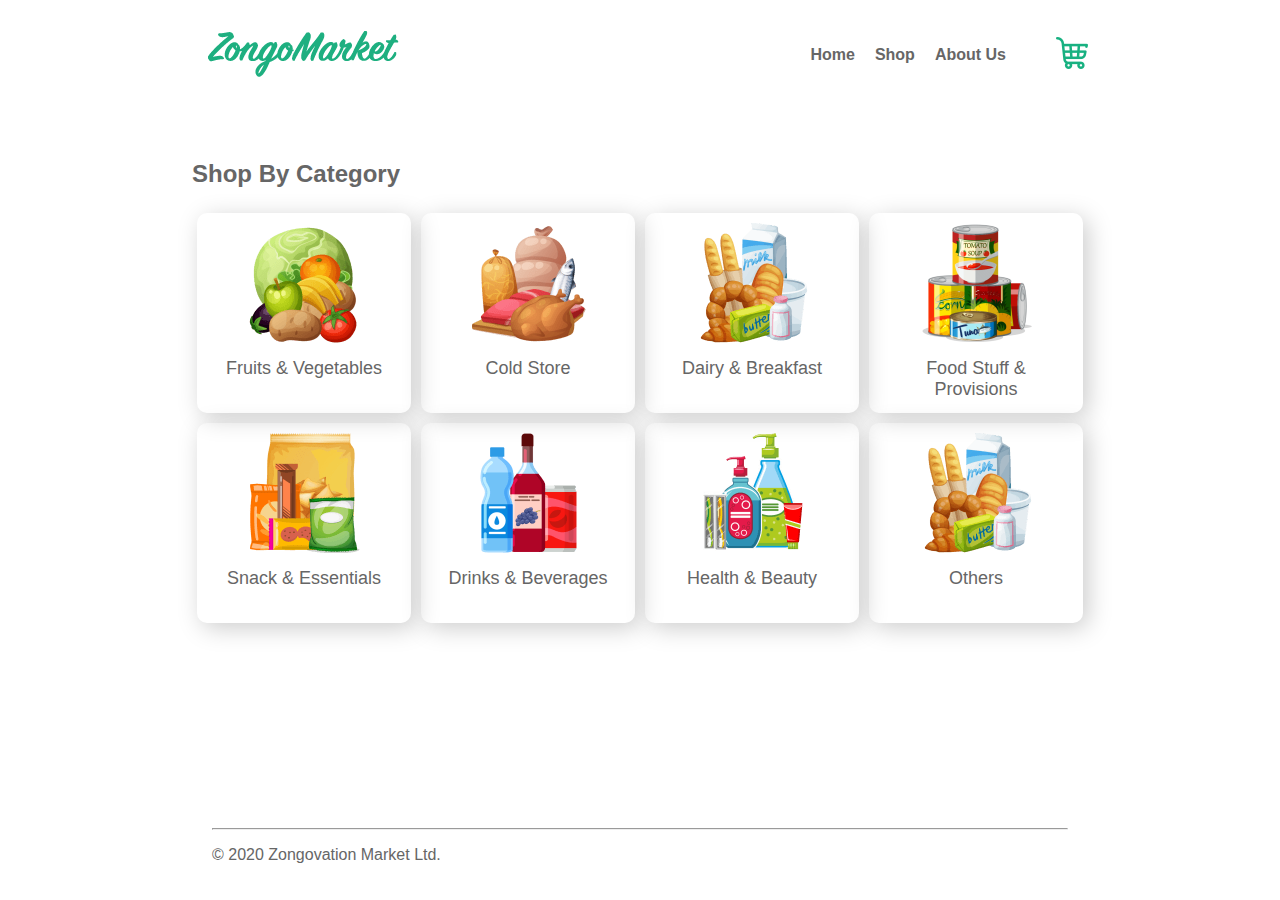
<file: index.html>
<!doctype html>
<html>
<head>
<title>Zongo shop</title>

<link rel="stylesheet" type="text/css" href="css/style.css">
</head>
<body>

<!-- Header here -->
<div class="header">
<img class="logo" src="images/logo.png" alt="logo">

<ul class="nav">
	<li><a href="index.html" >Home</a>
	<li><a href="#" >Shop</a>
	<!-- <li><a href="#" >Track your Order</a> -->
	<li><a href="#" >About Us</a>
</ul>

	<a  class="cart" href="#" ><img src="images/shopping.png" ></a>

</div>


<!-- Main Content here-->
<div class="main">
	<h2 class="title" >Shop By Category</h2>
<div class="categories">
	<div class="category-card">
		<a href="fruits-vegetables.html">
			<img src="images/fruits-vegetables.png">
			<p class="category-name" >Fruits & Vegetables</p>
		</a> 
		
	</div>

	
	<div class="category-card">
		<a href="cold-store.html">
		<img src="images/cold-store.png"> 
		<p class="category-name" >Cold Store</p>
	</a>
	</div>
	<div class="category-card">
		<a href="dairy-breakfast.html">
		<img src="images/dairy-breakfast.png"> 
		<p class="category-name" >Dairy & Breakfast</p>
	</a>
	</div>
<div class="category-card">
	<a href="#">
		<img src="images/provision.png"> 
		<p class="category-name" >Food Stuff & Provisions</p>
	</a>
	</div>

		<div class="category-card">
			<a href="#">
		<img src="images/snack.png"> 
		<p class="category-name" >Snack & Essentials</p>
	</a>
	</div>
	<div class="category-card">
		<a href="#">
		<img src="images/water-drink.png"> 
		<p class="category-name" >Drinks & Beverages</p>
	</a>
	</div>
	<div class="category-card">
		<a href="#">
		<img src="images/health-beauty.png"> 
		<p class="category-name" >Health & Beauty</p>
	</a>
	</div>
	<div class="category-card">
		<a href="#">
		<img src="images/others.png"> 
		<p class="category-name" >Others</p>
	</a>
	</div>
</div>
</div>

<!-- Footer here-->
<div class="footer">
	<hr>
	<p>&copy; 2020 Zongovation Market Ltd.</p>
</div>

</body>
</html>
</file>
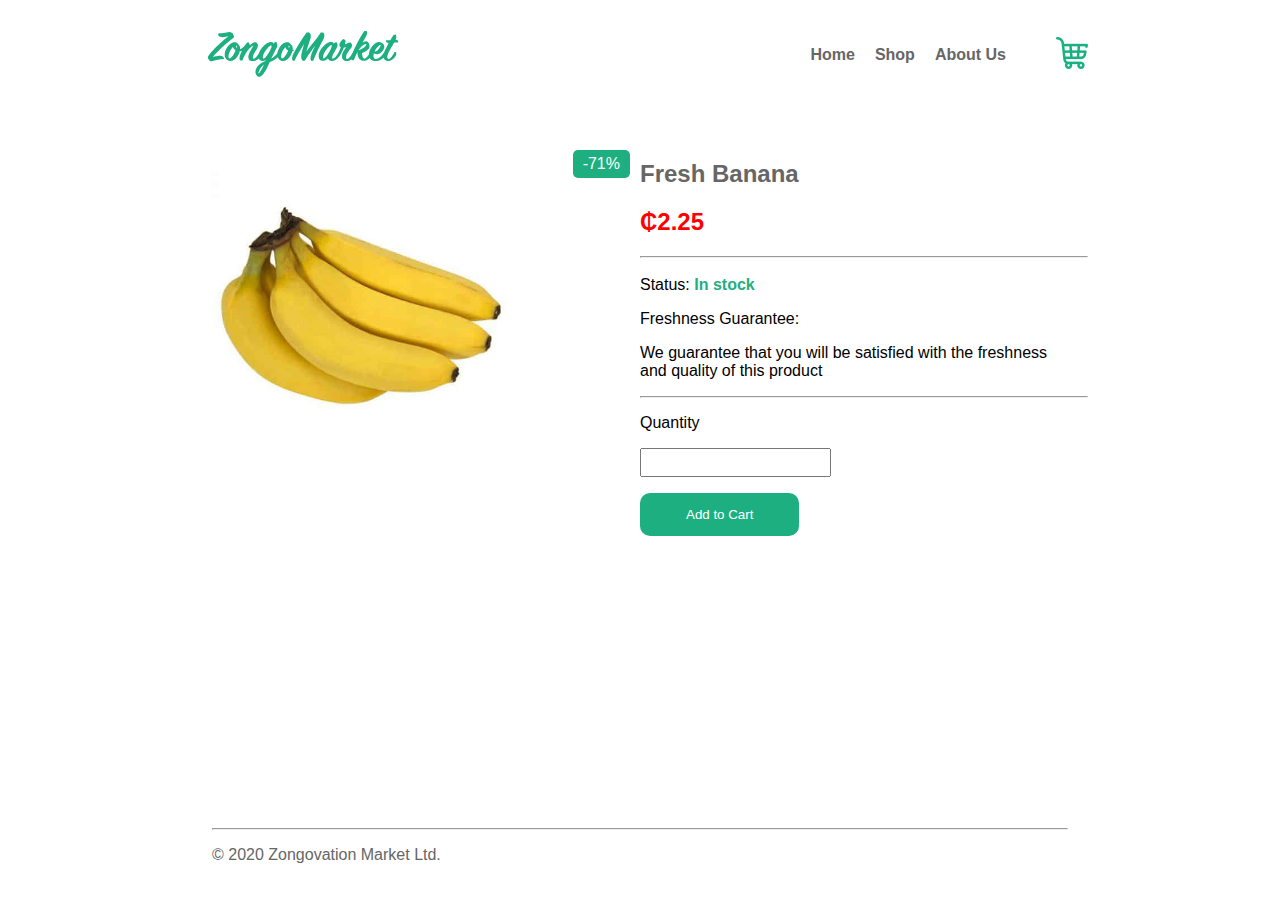
<file: banana.html>
<!doctype html>
<html>
<head>
<title>Zongo shop</title>

<link rel="stylesheet" type="text/css" href="css/style.css">
<style type="text/css">
	
</style>
</head>
<body>

<!-- Header here -->
<div class="header">
<img class="logo" src="images/logo.png" alt="logo">

<ul class="nav">
	<li><a href="index.html" >Home</a>
	<li><a href="#" >Shop</a>
	<!-- <li><a href="#" >Track your Order</a> -->
	<li><a href="#" >About Us</a>
</ul>

	<a class="cart" href="#" ><img src="images/shopping.png" ></a>

</div>


<!-- Main Content here-->
<div class="main detail-page">
		<div class="detail-img">
			<img width="75%" src="images/fruits-vegetables/banana.jpeg">
		<span class="discount-percent">-71%</span>
		</div>
		<div>
			<h2 class="title" >Fresh Banana</h2>
			<h2 style="color: #ff0000;">₵2.25</h2>
			<hr>
			Status: <span class="stock">In stock</span>

			<p>Freshness Guarantee:</p>
			<p>We guarantee that you will be satisfied with the freshness <br> and quality of this product</p>
			<hr>
			<p>Quantity</p>
			<p><input type="number" style="padding: 5px; display: inline-block;"> </p>
			<button>Add to Cart</button>

		</div>

	
</div>
</div>

<!-- Footer here-->
<div class="footer">
	<hr>
	<p>© 2020 Zongovation Market Ltd.</p>
</div>

</body>
</html>
</file>
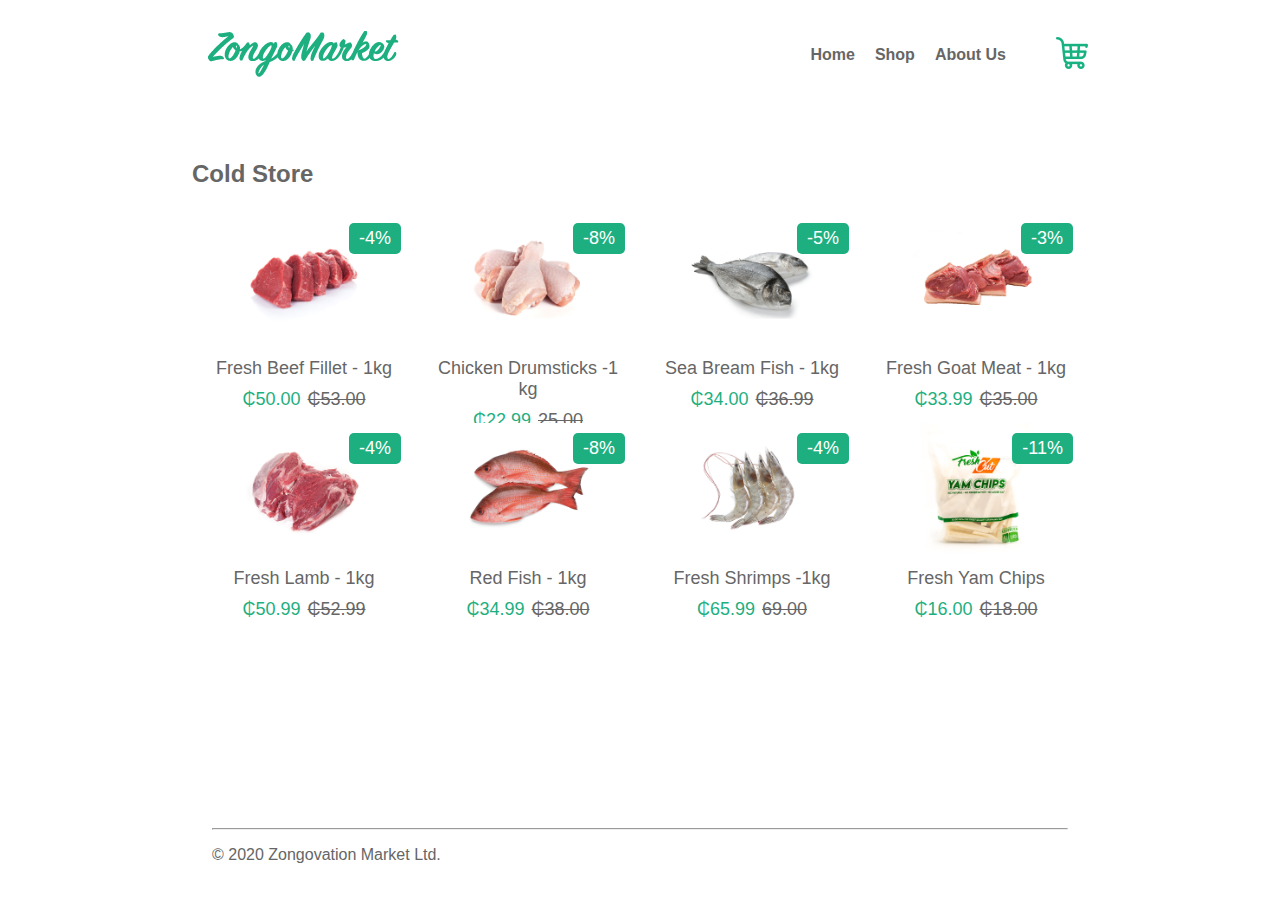
<file: cold-store.html>
<!doctype html>
<html>
<head>
<title>Zongo shop</title>

<link rel="stylesheet" type="text/css" href="css/style.css">
<style type="text/css">
	
</style>
</head>
<body>

<!-- Header here -->
<div class="header">
<img class="logo" src="images/logo.png" alt="logo">

<ul class="nav">
	<li><a href="index.html" >Home</a>
	<li><a href="#" >Shop</a>
	<!-- <li><a href="#" >Track your Order</a> -->
	<li><a href="#" >About Us</a>
</ul>

	<a class="cart" href="#" ><img src="images/shopping.png" ></a>

</div>


<!-- Main Content here-->
<div class="main">
	<h2 class="title" >Cold Store</h2>
<div class="products">
	<div class="product-card">
		<span class="discount-percent">-4%</span>
		<a href="banana.html">
			<img src="images/cold-store/beef.png">
			<p class="product-name" >Fresh Beef Fillet - 1kg</p>
			<span class="discount-price">₵50.00</span><span class="price">₵53.00</span>

		</a> 
		
	</div>
	<div class="product-card">
		<span class="discount-percent">-8%</span>
		<a href="#">
			<img src="images/cold-store/chicken.png">
		<p class="product-name" >Chicken Drumsticks -1 kg</p>
		<span class="discount-price">₵22.99</span><span class="price">25.00</span>

	</a>
	</div>

	<div class="product-card">
		<span class="discount-percent">-5%</span>
		<a href="#">
			<img src="images/cold-store/fish.png">
		<p class="product-name" >Sea Bream Fish - 1kg</p>
		<span class="discount-price">₵34.00</span><span class="price">₵36.99</span>
	</a>
	</div>


	<div class="product-card">
		<span class="discount-percent">-3%</span>
		<a href="#">
		<img src="images/cold-store/goat-meat.png">
	<p class="product-name" >Fresh Goat Meat - 1kg</p>
	<span class="discount-price">₵33.99</span><span class="price">₵35.00</span>

</a>
</div>

	<div class="product-card">
		<span class="discount-percent">-4%</span>
		<a href="#">
			<img src="images/cold-store/meat.png">
		<p class="product-name" >Fresh Lamb - 1kg</p>
		<span class="discount-price">₵50.99</span><span class="price">₵52.99</span>
	</a>
	</div>

	<div class="product-card">
		<span class="discount-percent">-8%</span>
		<a href="#">
			<img src="images/cold-store/red-fish.png">
		<p class="product-name" >Red Fish - 1kg</p>
		<span class="discount-price">₵34.99</span><span class="price">₵38.00</span>
	</a>
	</div>

	<div class="product-card">
		<span class="discount-percent">-4%</span>
		<a href="#">
			<img src="images/cold-store/shrimps.png">
		<p class="product-name" >Fresh Shrimps -1kg</p>
		<span class="discount-price">₵65.99</span><span class="price">69.00</span>
	</a>
	</div>



		<div class="product-card">
			<span class="discount-percent">-11%</span>
		<a href="#">
			<img src="images/cold-store/yam-chips.png">
		<p class="product-name" >Fresh Yam Chips</p>
		<span class="discount-price">₵16.00</span><span class="price">₵18.00</span>
	</a>
	</div>

	
</div>
</div>

<!-- Footer here-->
<div class="footer">
	<hr>
	<p>© 2020 Zongovation Market Ltd.</p>
</div>

</body>
</html>
</file>
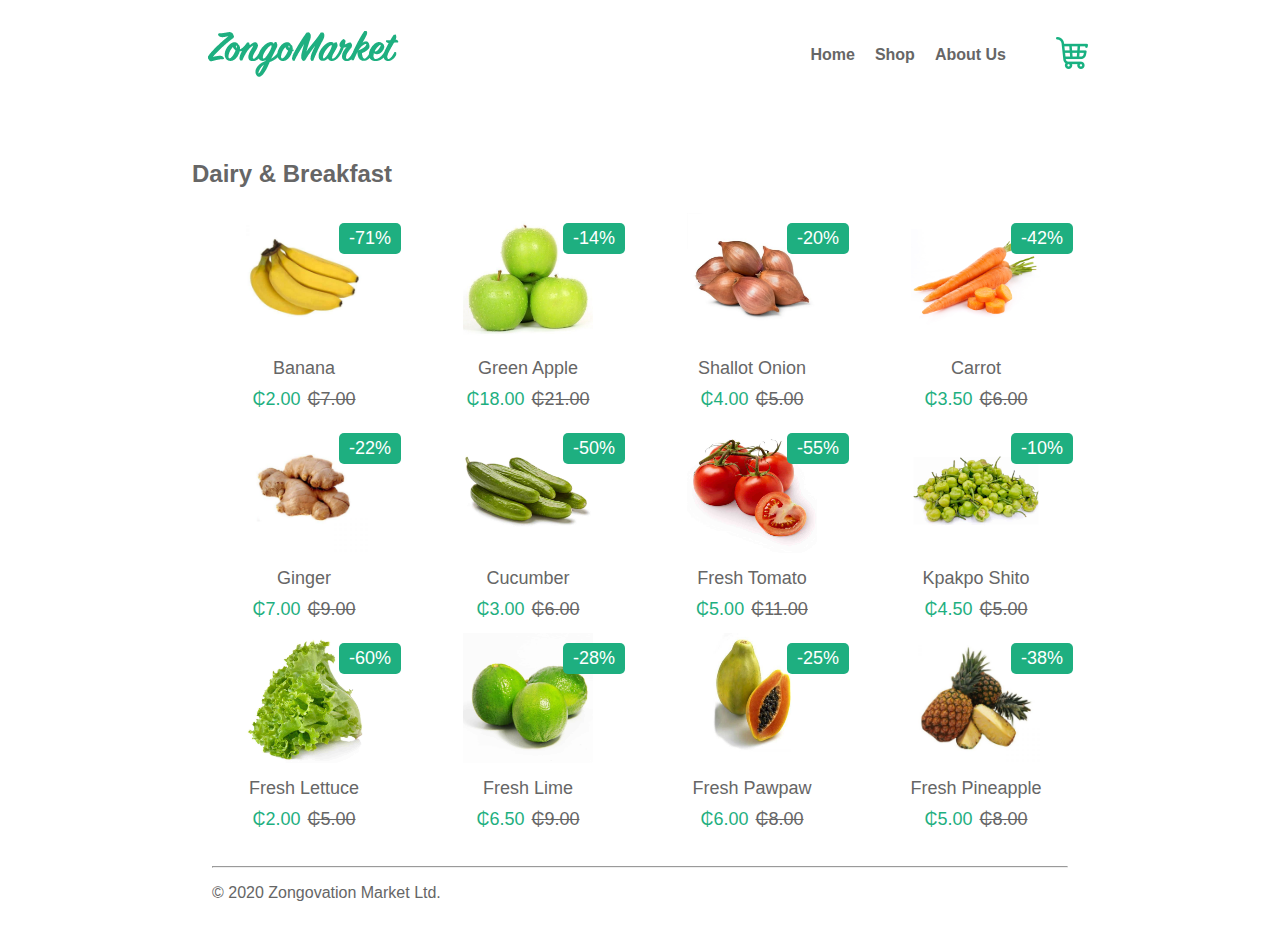
<file: dairy-breakfast.html>
<!doctype html>
<html>
<head>
<title>Zongo shop</title>

<link rel="stylesheet" type="text/css" href="css/style.css">
<style type="text/css">
	
</style>
</head>
<body>

<!-- Header here -->
<div class="header">
<img class="logo" src="images/logo.png" alt="logo">

<ul class="nav">
	<li><a href="index.html" >Home</a>
	<li><a href="#" >Shop</a>
	<!-- <li><a href="#" >Track your Order</a> -->
	<li><a href="#" >About Us</a>
</ul>

	<a class="cart" href="#" ><img src="images/shopping.png" ></a>

</div>


<!-- Main Content here-->
<div class="main">
	<h2 class="title" >Dairy & Breakfast</h2>
<div class="products">
	<div class="product-card">
		<span class="discount-percent">-71%</span>
		<a href="banana.html">
			<img src="images/fruits-vegetables/banana.jpeg">
			<p class="product-name" >Banana</p>
			<span class="discount-price">₵2.00</span><span class="price">₵7.00</span>

		</a> 
		
	</div>
	<div class="product-card">
		<span class="discount-percent">-14%</span>
		<a href="#">
			<img src="images/fruits-vegetables/green-apple.jpeg">
		<p class="product-name" >Green Apple</p>
		<span class="discount-price">₵18.00</span><span class="price">₵21.00</span>

	</a>
	</div>

	<div class="product-card">
		<span class="discount-percent">-20%</span>
		<a href="#">
			<img src="images/fruits-vegetables/onion.jpg">
		<p class="product-name" >Shallot Onion</p>
		<span class="discount-price">₵4.00</span><span class="price">₵5.00</span>
	</a>
	</div>


	<div class="product-card">
		<span class="discount-percent">-42%</span>
		<a href="#">
		<img src="images/fruits-vegetables/carrot.jpg">
	<p class="product-name" >Carrot</p>
	<span class="discount-price">₵3.50</span><span class="price">₵6.00</span>

</a>
</div>

	<div class="product-card">
		<span class="discount-percent">-22%</span>
		<a href="#">
			<img src="images/fruits-vegetables/ginger.jpg">
		<p class="product-name" >Ginger</p>
		<span class="discount-price">₵7.00</span><span class="price">₵9.00</span>
	</a>
	</div>

	<div class="product-card">
		<span class="discount-percent">-50%</span>
		<a href="#">
			<img src="images/fruits-vegetables/cucumber.jpg">
		<p class="product-name" >Cucumber</p>
		<span class="discount-price">₵3.00</span><span class="price">₵6.00</span>
	</a>
	</div>

	<div class="product-card">
		<span class="discount-percent">-55%</span>
		<a href="#">
			<img src="images/fruits-vegetables/fresh-tomato.jpg">
		<p class="product-name" >Fresh Tomato</p>
		<span class="discount-price">₵5.00</span><span class="price">₵11.00</span>
	</a>
	</div>



		<div class="product-card">
			<span class="discount-percent">-10%</span>
		<a href="#">
			<img src="images/fruits-vegetables/kpakpo-shito.jpg">
		<p class="product-name" >Kpakpo Shito</p>
		<span class="discount-price">₵4.50</span><span class="price">₵5.00</span>
	</a>
	</div>

		<div class="product-card">
			<span class="discount-percent">-60%</span>
		<a href="#">
			<img src="images/fruits-vegetables/lettuce.jpg">
		<p class="product-name" >Fresh Lettuce</p>
		<span class="discount-price">₵2.00</span><span class="price">₵5.00</span>
	</a>
	</div>

		<div class="product-card">
			<span class="discount-percent">-28%</span>
		<a href="#">
			<img src="images/fruits-vegetables/lime.jpeg">
		<p class="product-name" >Fresh Lime</p>
		<span class="discount-price">₵6.50</span><span class="price">₵9.00</span>
	</a>
</div>
		<div class="product-card">
		<span class="discount-percent">-25%</span>

		<a href="#">
			<img src="images/fruits-vegetables/pawpaw.jpg">
		<p class="product-name" >Fresh Pawpaw</p>
		<span class="discount-price">₵6.00</span><span class="price">₵8.00</span>
	</a>
	</div>

		<div class="product-card">
			<span class="discount-percent">-38%</span>
		<a href="#">
			<img src="images/fruits-vegetables/pineapple.jpeg">
		<p class="product-name" >Fresh Pineapple</p>
		<span class="discount-price">₵5.00</span><span class="price">₵8.00</span>
	</a>
	</div>


	
</div>
</div>

<!-- Footer here-->
<div class="footer">
	<hr>
	<p>© 2020 Zongovation Market Ltd.</p>
</div>

</body>
</html>
</file>
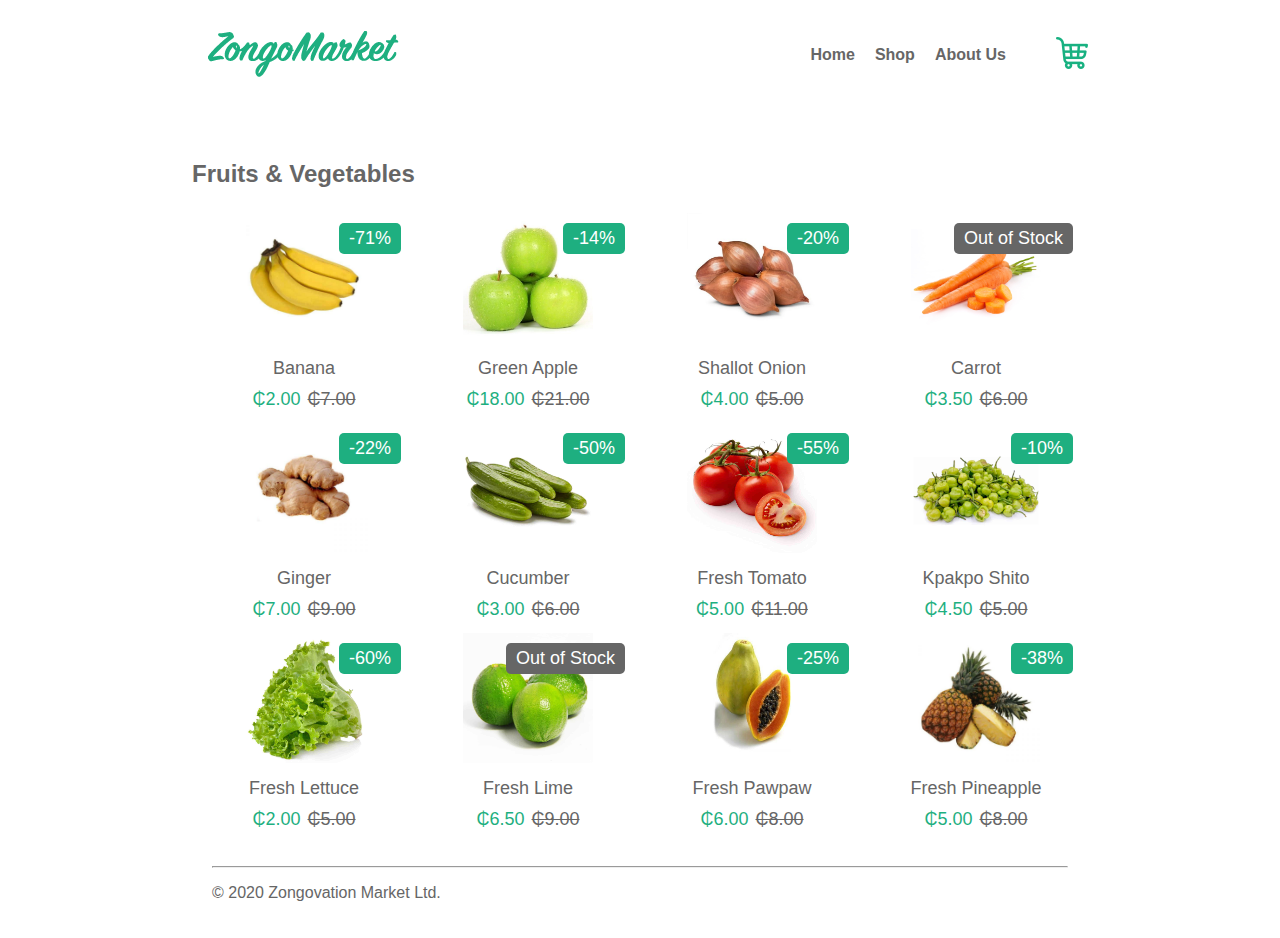
<file: fruits-vegetables.html>
<!doctype html>
<html>
<head>
<title>Zongo shop</title>

<link rel="stylesheet" type="text/css" href="css/style.css">
<style type="text/css">
	
</style>
</head>
<body>

<!-- Header here -->
<div class="header">
<img class="logo" src="images/logo.png" alt="logo">

<ul class="nav">
	<li><a href="index.html" >Home</a>
	<li><a href="#" >Shop</a>
	<!-- <li><a href="#" >Track your Order</a> -->
	<li><a href="#" >About Us</a>
</ul>

	<a class="cart" href="#" ><img src="images/shopping.png" ></a>

</div>


<!-- Main Content here-->
<div class="main">
	<h2 class="title" >Fruits & Vegetables</h2>
<div class="products">
	<div class="product-card">
		<span class="discount-percent">-71%</span>
		<a href="banana.html">
			<img src="images/fruits-vegetables/banana.jpeg">
			<p class="product-name" >Banana</p>
			<span class="discount-price">₵2.00</span><span class="price">₵7.00</span>

		</a> 
		
	</div>
	<div class="product-card">
		<span class="discount-percent">-14%</span>
		<a href="#">
			<img src="images/fruits-vegetables/green-apple.jpeg">
		<p class="product-name" >Green Apple</p>
		<span class="discount-price">₵18.00</span><span class="price">₵21.00</span>

	</a>
	</div>

	<div class="product-card">
		<span class="discount-percent">-20%</span>
		<a href="#">
			<img src="images/fruits-vegetables/onion.jpg">
		<p class="product-name" >Shallot Onion</p>
		<span class="discount-price">₵4.00</span><span class="price">₵5.00</span>
	</a>
	</div>


	<div class="product-card">
		<span class="out-stock">Out of Stock</span>
		<a href="#">
		<img src="images/fruits-vegetables/carrot.jpg">
	<p class="product-name" >Carrot</p>
	<span class="discount-price">₵3.50</span><span class="price">₵6.00</span>

</a>
</div>

	<div class="product-card">
		<span class="discount-percent">-22%</span>
		<a href="#">
			<img src="images/fruits-vegetables/ginger.jpg">
		<p class="product-name" >Ginger</p>
		<span class="discount-price">₵7.00</span><span class="price">₵9.00</span>
	</a>
	</div>

	<div class="product-card">
		<span class="discount-percent">-50%</span>
		<a href="#">
			<img src="images/fruits-vegetables/cucumber.jpg">
		<p class="product-name" >Cucumber</p>
		<span class="discount-price">₵3.00</span><span class="price">₵6.00</span>
	</a>
	</div>

	<div class="product-card">
		<span class="discount-percent">-55%</span>
		<a href="#">
			<img src="images/fruits-vegetables/fresh-tomato.jpg">
		<p class="product-name" >Fresh Tomato</p>
		<span class="discount-price">₵5.00</span><span class="price">₵11.00</span>
	</a>
	</div>



		<div class="product-card">
			<span class="discount-percent">-10%</span>
		<a href="#">
			<img src="images/fruits-vegetables/kpakpo-shito.jpg">
		<p class="product-name" >Kpakpo Shito</p>
		<span class="discount-price">₵4.50</span><span class="price">₵5.00</span>
	</a>
	</div>

		<div class="product-card">
			<span class="discount-percent">-60%</span>
		<a href="#">
			<img src="images/fruits-vegetables/lettuce.jpg">
		<p class="product-name" >Fresh Lettuce</p>
		<span class="discount-price">₵2.00</span><span class="price">₵5.00</span>
	</a>
	</div>

		<div class="product-card">
		<span class="out-stock">Out of Stock</span>
		<a href="#">
			<img src="images/fruits-vegetables/lime.jpeg">
		<p class="product-name" >Fresh Lime</p>
		<span class="discount-price">₵6.50</span><span class="price">₵9.00</span>
	</a>
</div>
		<div class="product-card">
		<span class="discount-percent">-25%</span>

		<a href="#">
			<img src="images/fruits-vegetables/pawpaw.jpg">
		<p class="product-name" >Fresh Pawpaw</p>
		<span class="discount-price">₵6.00</span><span class="price">₵8.00</span>
	</a>
	</div>

		<div class="product-card">
			<span class="discount-percent">-38%</span>
		<a href="#">
			<img src="images/fruits-vegetables/pineapple.jpeg">
		<p class="product-name" >Fresh Pineapple</p>
		<span class="discount-price">₵5.00</span><span class="price">₵8.00</span>
	</a>
	</div>


	
</div>
</div>

<!-- Footer here-->
<div class="footer">
	<hr>
	<p>© 2020 Zongovation Market Ltd.</p>
</div>

</body>
</html>
</file>
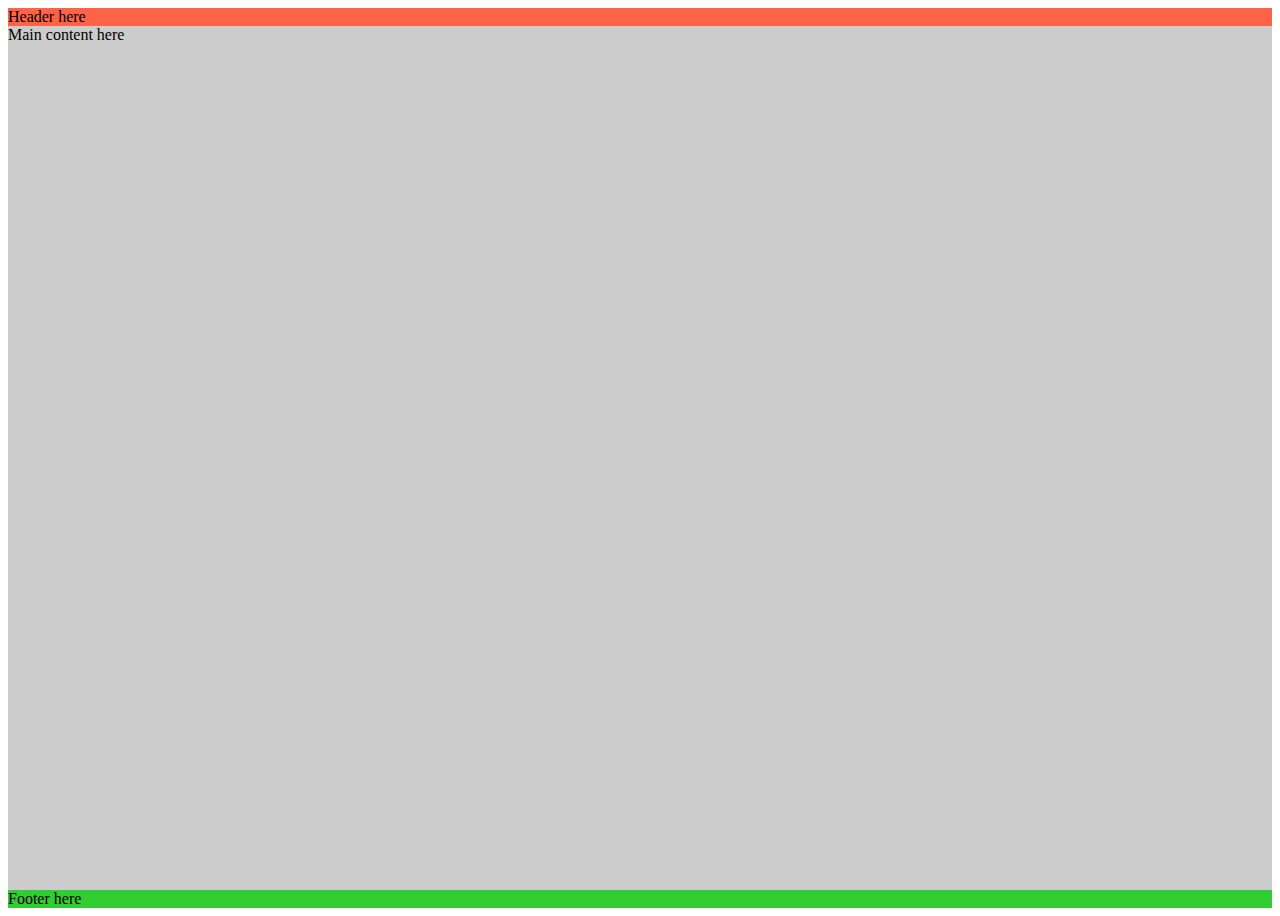
<file: css/demo.html>
<!DOCTYPE html>
<html>
<head>
	<title></title>
	<style type="text/css">
		
		body {
			display: flex;
			flex-direction: column;
			height: 100vh;
		}
		.header {
			background-color: tomato;
		}
		.main {
			flex: auto;
			background-color: #ccc;
		}
		.footer {
			background-color: limegreen;
		}
	</style>
</head>
<body>
	
	<div class="header">Header here</div>
	<div class="main">Main content here</div>
	<div class="footer">Footer here</div>

</body>
</html>
</file>
<file: css/style.css>
body {

	width: 70vw; /*viewport width*/
	height: 100vh; /*viewport height*/
	font-family: Helvetica;
	display: flex;
	flex-direction: column;
	margin: auto;
}


a{
	text-decoration: none;
	color: #666;
}

.logo {
	cursor: pointer;
	height: auto;
	margin-right: auto;
}

.header {
	display: flex;
	justify-content: flex-end;
	align-items: center;
	padding-top: 30px;
}

.nav {
	list-style-type: none;
}

.nav li {
	display: inline-flex;
	padding: 0 10px;
}


.nav li a {
	/*transition: all 0.3s ease 0s;*/
	font-size: 16px;
	color: #666;
	font-weight: bold;
}

.nav li a:hover {
	color: #1eaf80;
}

.cart {
	margin-left: 40px;
}

button {
	padding: 14px 46px;
	background-color: #1eaf80;
	border: none;
	border-radius: 10px;
	cursor: pointer;
	color: #fff;
}

.main {
	margin-top: 60px;
	flex: auto;
}

.title {
	color: #666;
	font-family: Helvetica,Arial,sans-serif;
}

.categories {
	margin-top: 20px;
	display: flex;
	flex-wrap: wrap;
	
}

.category-card {
	flex: 1 0 21%;
	margin: 5px;
	text-align: center;
	/*border: 3px solid #ccc;*/
	border-radius: 10px;
	height: 200px;
	font-size: 18px;
	box-shadow: 5px 5px 25px #ccc;
}

.category-card:hover {
	/*border: 3px solid #1eaf80;*/
	background-color: #d6b317;
}

.category-name {
	margin: 10px 15px;
}


/************Products pages********/

.products {
	margin-top: 20px;
	display: flex;
	flex-wrap: wrap;
	
}

.product-card {
	flex: 1 0 21%;
	margin: 5px;
	text-align: center;
	/*border: 3px solid #ccc;*/
	border-radius: 10px;
	height: 200px;
	font-size: 18px;
	position: relative;

}


.product-card img {
		width: 130px;
		height: 130px;
	}

.product-card:hover {
	/*border: 3px solid #ff0000;*/
	box-shadow: 5px 5px 25px #ccc;
}

.product-name {
	margin: 10px 15px;
}

.product-card .discount-price {
	color: #1eaf80;
	margin-right: 7px;
}

.product-card .price{
	text-decoration: line-through;

}

.product-card .discount-percent, .detail-page .discount-percent, .product-card .out-stock {
	position: absolute;
	top: 10px;
	right: 10px;
	background-color: #1eaf80;

	color: #fff;
	padding: 5px 10px;
	border-radius: 5px;

}

.product-card .out-stock {
	background-color: #666;

}


.footer {
	padding: 20px;
	color: #666;

}

.detail-page {
	display: flex;
	
}

.detail-img {
position: relative;
}

.detail-page div {
	flex: 1;
}

.detail-page span {
	flex: 1;
}

.stock {
	display: inline-block;
	color: #1eaf80; 
	margin-top: 10px; 
	font-weight: bold;

}
</file>
